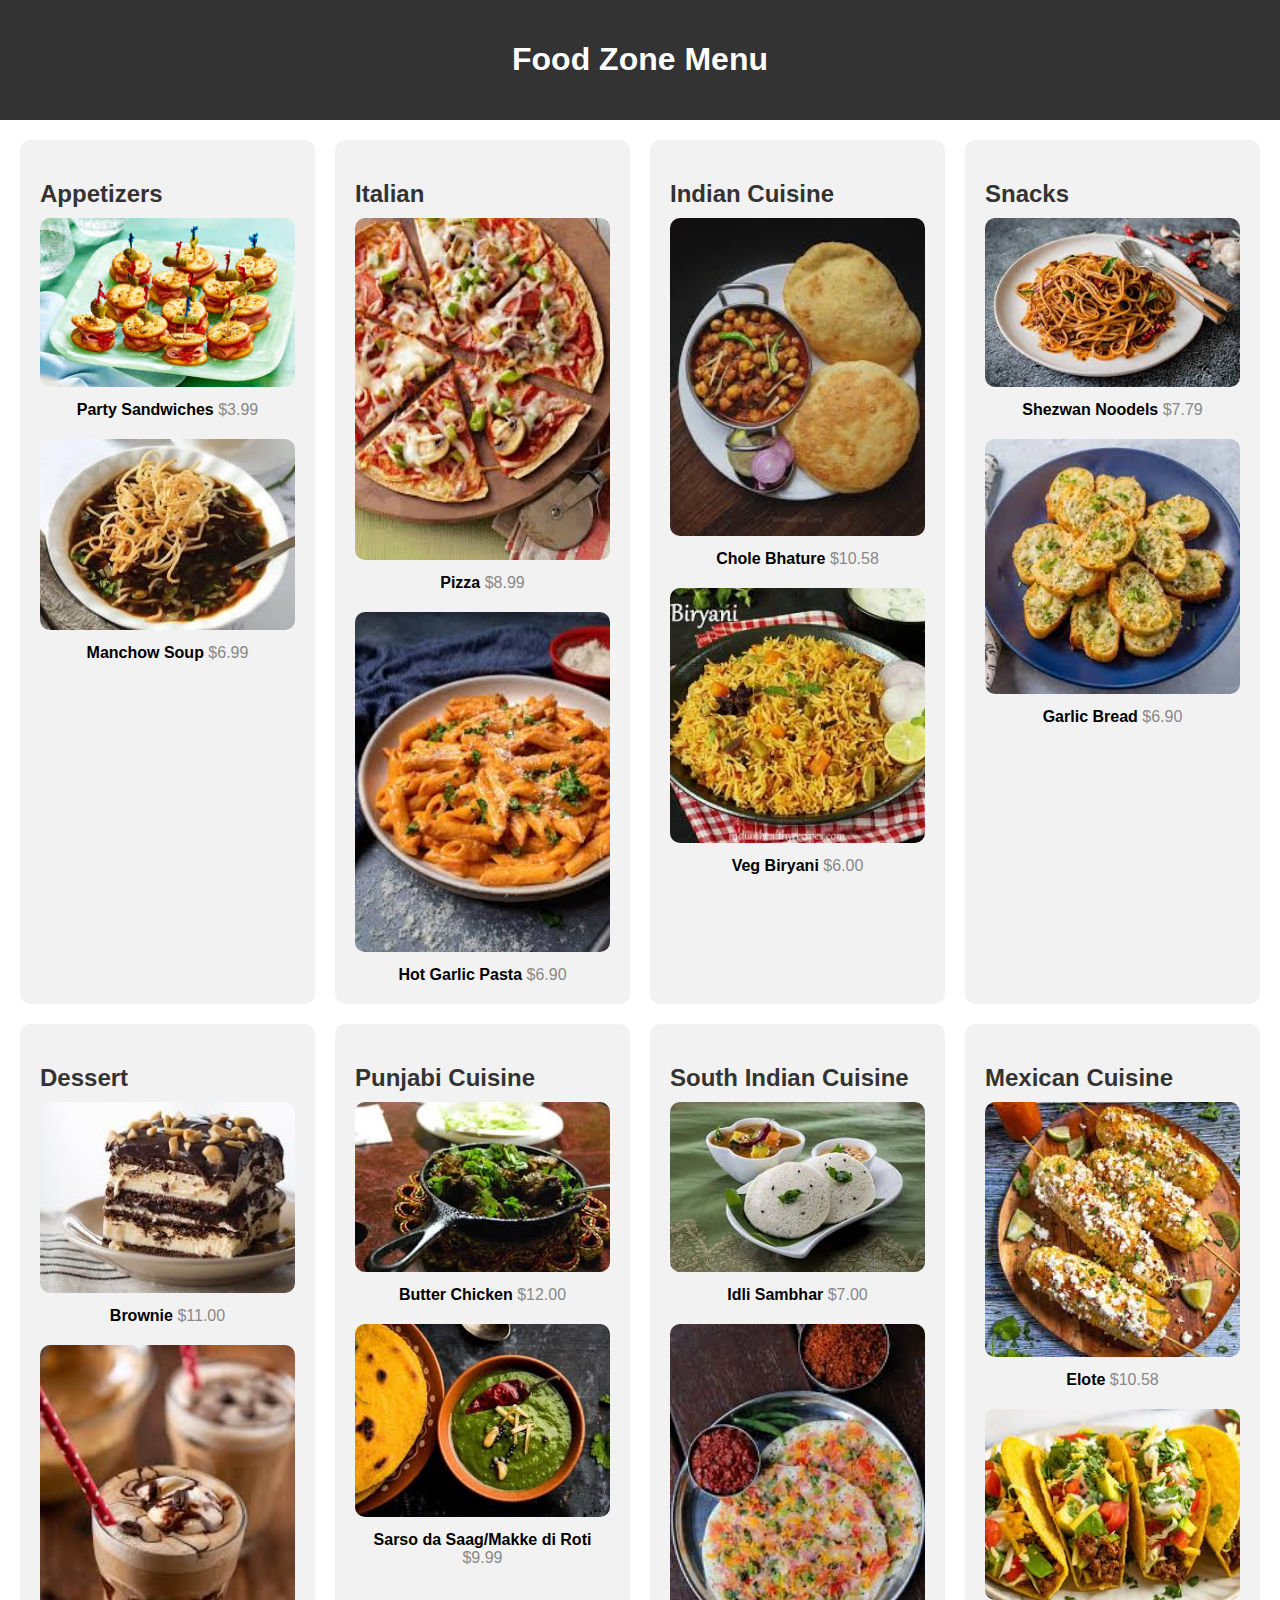
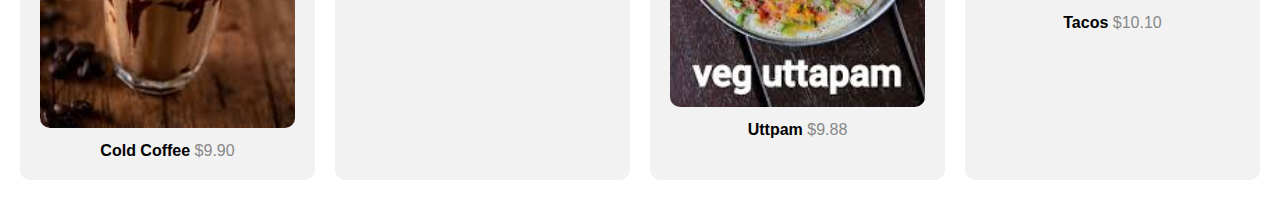
<file: Menu/index.html>
<!DOCTYPE html>
<html lang="en">
<head>
    <meta charset="UTF-8">
    <meta name="viewport" content="width=device-width, initial-scale=1.0">
    <title>Restaurant Menu</title>
    <link rel="stylesheet" href="style.css">
</head>
<body>
    <header>
        <h1>Food Zone Menu</h1>
    </header>

    <main>
        <section class="menu-section">
            <h2>Appetizers</h2>
            <div class="menu-items">
                <div class="menu-item">
                    <img src="./assets/download (8).jpeg" alt="Garlic Bread">
                    <div class="item-details">
                        <span class="dish-name">Party Sandwiches</span>
                        <span class="dish-price">$3.99</span>
                    </div>
                </div>
                <div class="menu-item">
                    <img src="./assets/download (6).jpeg" alt="Bruschetta">
                    <div class="item-details">
                        <span class="dish-name">Manchow Soup</span>
                        <span class="dish-price">$6.99</span>
                    </div>
                </div>
            </div>
        </section>

        <section class="menu-section">
            <h2>Italian</h2>
            <div class="menu-items">
                <div class="menu-item">
                    <img src="./assets/download (1).jpeg" alt="Garlic Bread">
                    <div class="item-details">
                        <span class="dish-name">Pizza</span>
                        <span class="dish-price">$8.99</span>
                    </div>
                </div>
                <div class="menu-item">
                    <img src="./assets/download (2).jpeg" alt="Bruschetta">
                    <div class="item-details">
                        <span class="dish-name">Hot Garlic Pasta</span>
                        <span class="dish-price">$6.90</span>
                    </div>
                </div>
            </div>
        </section>

        <section class="menu-section">
            <h2>Indian Cuisine</h2>
            <div class="menu-items">
                <div class="menu-item">
                    <img src="./assets/download (5).jpeg" alt="Garlic Bread">
                    <div class="item-details">
                        <span class="dish-name">Chole Bhature</span>
                        <span class="dish-price">$10.58</span>
                    </div>
                </div>
                <div class="menu-item">
                    <img src="./assets/biryani.jpeg" alt="Bruschetta">
                    <div class="item-details">
                        <span class="dish-name">Veg Biryani</span>
                        <span class="dish-price">$6.00</span>
                    </div>
                </div>
            </div>
        </section>

        <section class="menu-section">
            <h2>Snacks</h2>
            <div class="menu-items">
                <div class="menu-item">
                    <img src="./assets/download (3).jpeg" alt="Garlic Bread">
                    <div class="item-details">
                        <span class="dish-name">Shezwan Noodels</span>
                        <span class="dish-price">$7.79</span>
                    </div>
                </div>
                <div class="menu-item">
                    <img src="./assets/download.jpeg" alt="Bruschetta">
                    <div class="item-details">
                        <span class="dish-name">Garlic Bread</span>
                        <span class="dish-price">$6.90</span>
                    </div>
                </div>
            </div>
        </section>

        <section class="menu-section">
            <h2>Dessert</h2>
            <div class="menu-items">
                <div class="menu-item">
                    <img src="./assets/download (7).jpeg" alt="Garlic Bread">
                    <div class="item-details">
                        <span class="dish-name">Brownie</span>
                        <span class="dish-price">$11.00</span>
                    </div>
                </div>
                <div class="menu-item">
                    <img src="./assets/download (4).jpeg" alt="Bruschetta">
                    <div class="item-details">
                        <span class="dish-name">Cold Coffee</span>
                        <span class="dish-price">$9.90</span>
                    </div>
                </div>
            </div>
        </section>

        
        <section class="menu-section">
            <h2>Punjabi Cuisine</h2>
            <div class="menu-items">
                <div class="menu-item">
                    <img src="./assets/images.jpeg" alt="Garlic Bread">
                    <div class="item-details">
                        <span class="dish-name">Butter Chicken</span>
                        <span class="dish-price">$12.00</span>
                    </div>
                </div>
                <div class="menu-item">
                    <img src="./assets/download (9).jpeg" alt="Bruschetta">
                    <div class="item-details">
                        <span class="dish-name">Sarso da Saag/Makke di Roti</span>
                        <span class="dish-price">$9.99</span>
                    </div>
                </div>
            </div>
        </section>

        
        <section class="menu-section">
            <h2>South Indian Cuisine</h2>
            <div class="menu-items">    
                <div class="menu-item">
                    <img src="./assets/download (10).jpeg" alt="Garlic Bread">
                    <div class="item-details">
                        <span class="dish-name">Idli Sambhar</span>
                        <span class="dish-price">$7.00</span>
                    </div>
                </div>
                <div class="menu-item">
                    <img src="./assets/download (11).jpeg" alt="Bruschetta">
                    <div class="item-details">
                        <span class="dish-name">Uttpam</span>
                        <span class="dish-price">$9.88</span>
                    </div>
                </div>
            </div>
        </section>

        
        <section class="menu-section">
            <h2>Mexican Cuisine</h2>
            <div class="menu-items">
                <div class="menu-item">
                    <img src="./assets/download (12).jpeg" alt="Garlic Bread">
                    <div class="item-details">
                        <span class="dish-name">Elote</span>
                        <span class="dish-price">$10.58</span>
                    </div>
                </div>
                <div class="menu-item">
                    <img src="./assets/download (13).jpeg" alt="Bruschetta">
                    <div class="item-details">
                        <span class="dish-name">Tacos</span>
                        <span class="dish-price">$10.10</span>
                    </div>
                </div>
            </div>
        </section>

        </main>
</body>
</html>
</file>
<file: Menu/style.css>
body {
    font-family: Arial, sans-serif;
    margin: 0;
    padding: 0;
}

header {
    background-color: #333;
    color: #fff;
    padding: 20px;
    text-align: center;
}

main {
    display: grid;
    grid-template-columns: repeat(auto-fit, minmax(250px, 1fr));
    gap: 20px;
    padding: 20px;
}

.menu-section {
    background-color: #f2f2f2;
    padding: 20px;
    border-radius: 10px;
}

.menu-section h2 {
    color: #333;
    font-size: 24px;
    margin-bottom: 10px;
}

.menu-items {
    display: grid;
    grid-template-columns: repeat(auto-fit, minmax(200px, 1fr));
    gap: 20px;
}

.menu-item {
    text-align: center;
}

.menu-item img {
    width: 100%;
    border-radius: 10px;
}

.item-details {
    margin-top: 10px;
}

.dish-name {
    font-weight: bold;
}

.dish-price {
    color: #888;
}

/* Responsive Design */
@media (max-width: 425px) {
    main {
        grid-template-columns: 1fr;
    }
}
</file>
